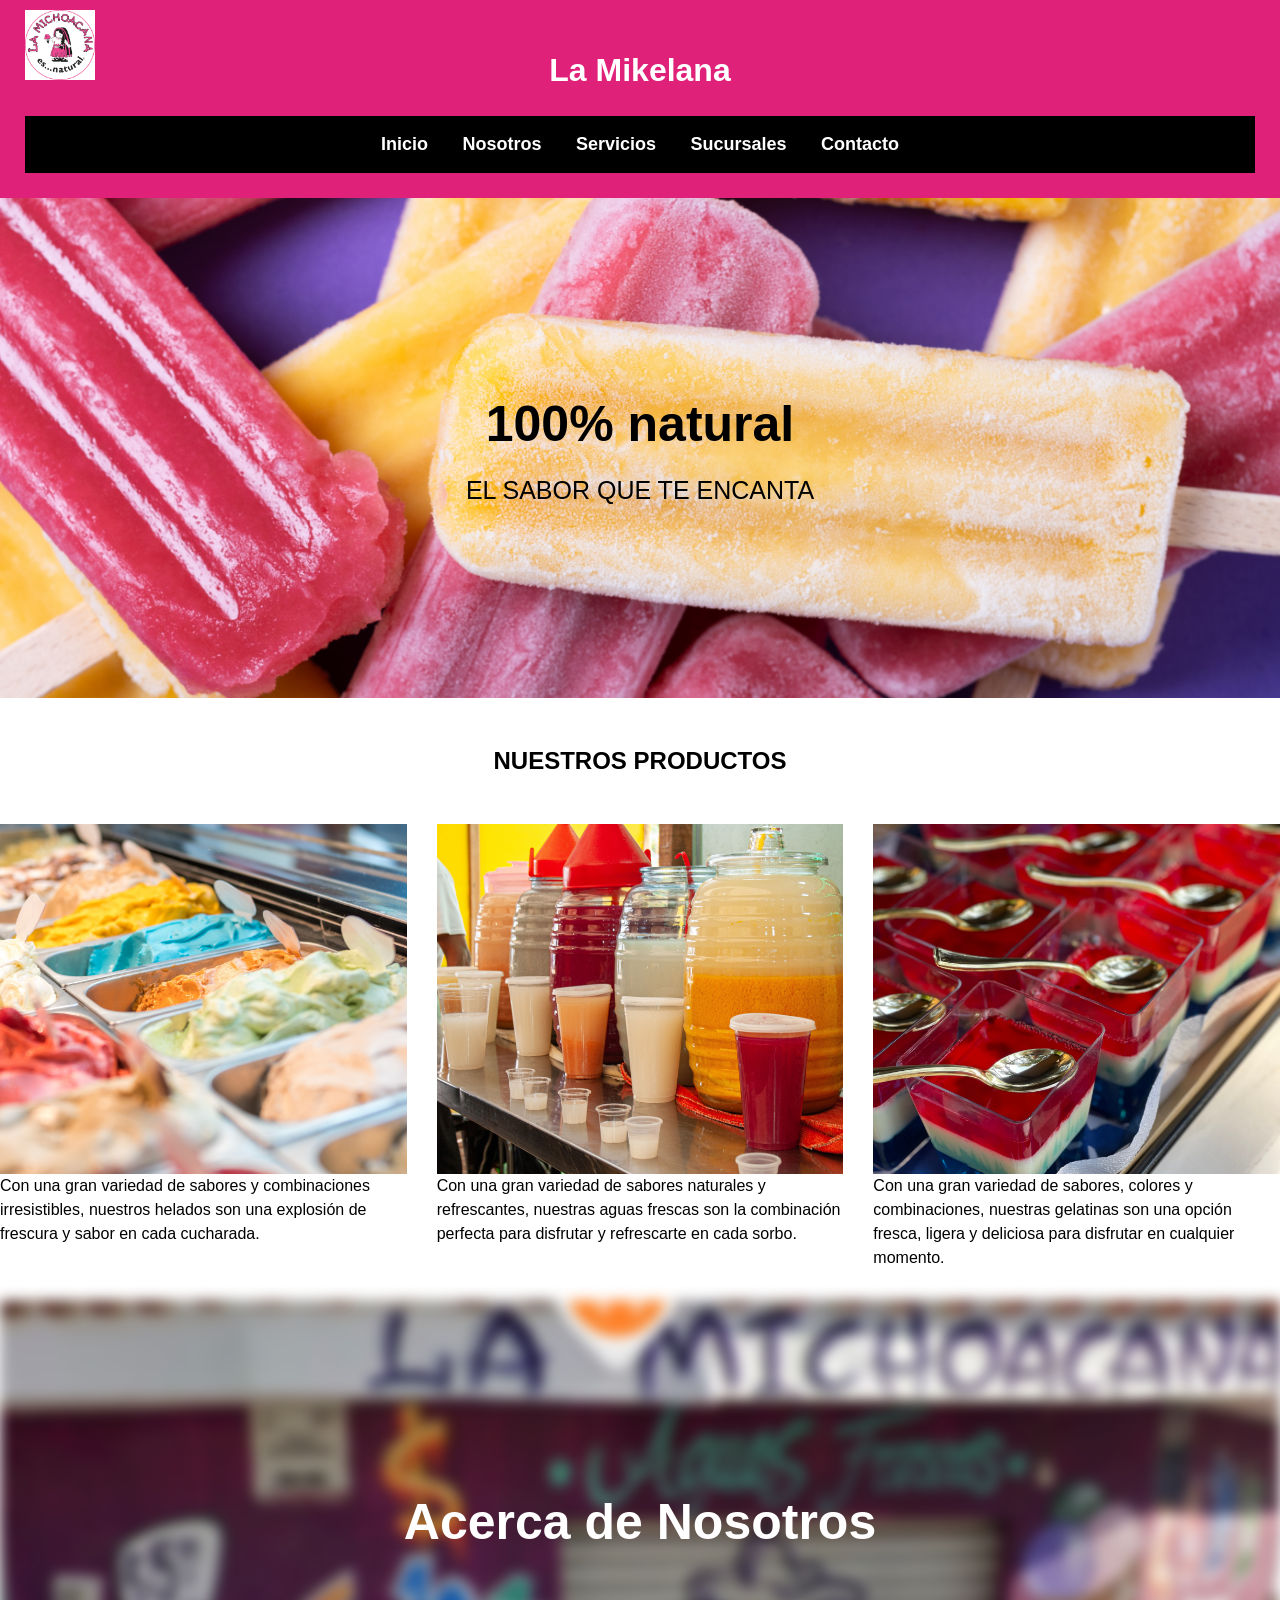
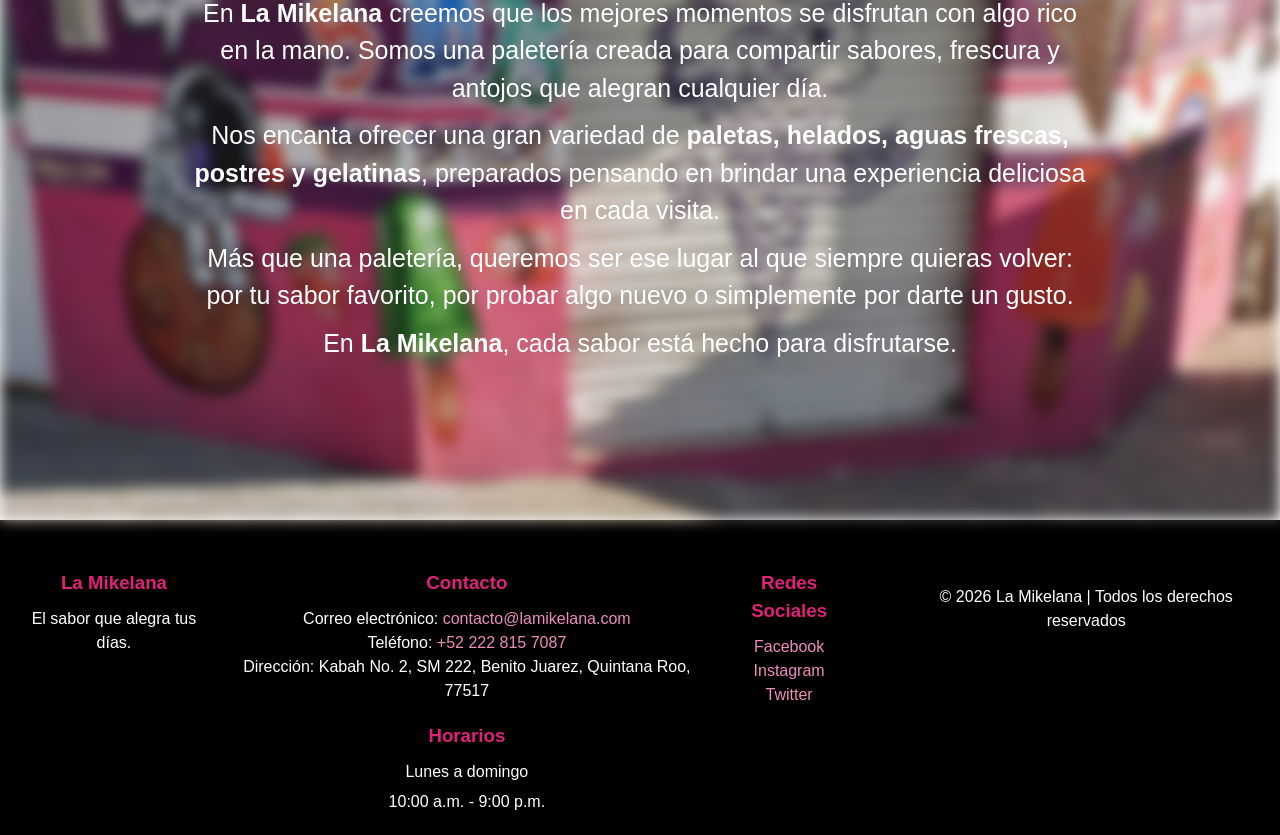
<file: index.html>
<!DOCTYPE html>
<html lang="en">
<head>
    <meta charset="UTF-8">
    <meta name="viewport" content="width=device-width, initial-scale=1.0">
    <link rel="stylesheet" href="Styles/normalize.css">
    <link rel="stylesheet" href="Styles/headerfooter.css">
    <link rel="stylesheet" href="Styles/style.css">

    <title>Inicio | La Mikelana</title>
</head>
<body>

    <header class="site-header">
        <h1 class="site-header__title">La Mikelana</h1>
        <a href="./index.html">
            <img src="images/logo.png"
                alt="Logo" class="site-header__logo">
        </a>

        <nav class="site-header__nav">
            <a class="site-header__link" href="./index.html">Inicio</a>
            <a class="site-header__link" href="pages/nosotros.html">Nosotros</a>
            <a class="site-header__link" href="pages/servicios.html">Servicios</a>
            <a class="site-header__link" href="pages/sucursales.html">Sucursales</a>
            <a class="site-header__link" href="pages/contacto.html">Contacto</a>
        </nav>

    </header>

    <main>

                <section class="home-hero">

            <img class="home-hero__image" src="images/hero-banner.jpg" alt="Paletas">

            <div class="home-hero__content">

                <h2 class="home-hero__title">100% natural</h2>
                <p class="home-hero__subtitle">El sabor que te encanta</p>

            </div>

        </section>

        <section class="products" id="productos">

            <h2 class="products__title">Nuestros productos</h2>

            <div class="products__grid">

                <article class="product-card">
                    <img class="product-card__image" src="images/helados.jpg" alt="Helados">

                    <p class="product-card__text">Con una gran variedad de sabores y combinaciones irresistibles, nuestros helados son una explosión de frescura y sabor en cada cucharada.</p>
                </article>

                <article class="product-card">
                    <img class="product-card__image" src="images/aguas_frescas.jpg" alt="Aguas frescas">

                    <p class="product-card__text">Con una gran variedad de sabores naturales y refrescantes, nuestras aguas frescas son la combinación perfecta para disfrutar y refrescarte en cada sorbo.</p>
                </article>

                <article class="product-card">
                    <img class="product-card__image" src="images/gelatinas.jpg" alt="Gelatinas">

                    <p class="product-card__text">Con una gran variedad de sabores, colores y combinaciones, nuestras gelatinas son una opción fresca, ligera y deliciosa para disfrutar en cualquier momento.</p>

                </article>

            </div>

        </section>

        <section class="home-about">

            <img class="home-about__image" src="images/banner.jpeg" alt="La Mikelana">

            <div class="home-about__content">

                <h3 class="home-about__title">Acerca de Nosotros</h3>
                
                    <p class="home-about__text">En <strong>La Mikelana</strong> creemos que los mejores momentos se disfrutan con algo rico en la mano. Somos una paletería creada para compartir sabores, frescura y antojos que alegran cualquier día.</p>

                    <p class="home-about__text">Nos encanta ofrecer una gran variedad de <strong>paletas, helados, aguas frescas, postres y gelatinas</strong>, preparados pensando en brindar una experiencia deliciosa en cada visita.</p>

                    <p class="home-about__text">Más que una paletería, queremos ser ese lugar al que siempre quieras volver: por tu sabor favorito, por probar algo nuevo o simplemente por darte un gusto.</p>
                    
                    <p class="home-about__text">En <strong>La Mikelana</strong>, cada sabor está hecho para disfrutarse.</p>
                
            </div>

        </section>

    </main>

<footer class="site-footer">
        <section class="site-footer__content">
            <div>
                <h3 class="site-footer__title">La Mikelana</h3>
                <p class="site-footer__text">El sabor que alegra tus días.</p>
            </div>

            <div>
                <h3 class="site-footer__title">Contacto</h3>
                <p class="site-footer__text">
                    Correo electrónico:
                    <a class="site-footer__link" href="mailto:contacto@lamikelana.com">contacto@lamikelana.com</a>
                    <br>
                    Teléfono: <a class="site-footer__link" href="tel:+52 222 815 7087">+52 222 815 7087</a>
                    <br>
                    Dirección: Kabah No. 2, SM 222, Benito Juarez, Quintana Roo, 77517

                </p>

                <div>
                    <h3 class="site-footer__title">Horarios</h3>
                    <p class="site-footer__text">Lunes a domingo</p>
                    <p class="site-footer__text">10:00 a.m. - 9:00 p.m.</p>
                </div>
            </div>


            <div>
                <h3 class="site-footer__title">Redes Sociales</h3>
                <p class="site-footer__text">
                    <a class="site-footer__link" href="https://www.facebook.com/lamikelana" target="_blank">Facebook</a>
                    <br>
                    <a class="site-footer__link" href="https://www.instagram.com/lamikelana" target="_blank">Instagram</a>
                    <br>
                    <a class="site-footer__link" href="https://twitter.com/lamikelana" target="_blank">Twitter</a>
                </p>
            </div>
            <hr>
            <p class="site-footer__copyright">
                © 2026 La Mikelana | Todos los derechos reservados
            </p>

        </section>
    </footer>

</body>
</html>
</file>
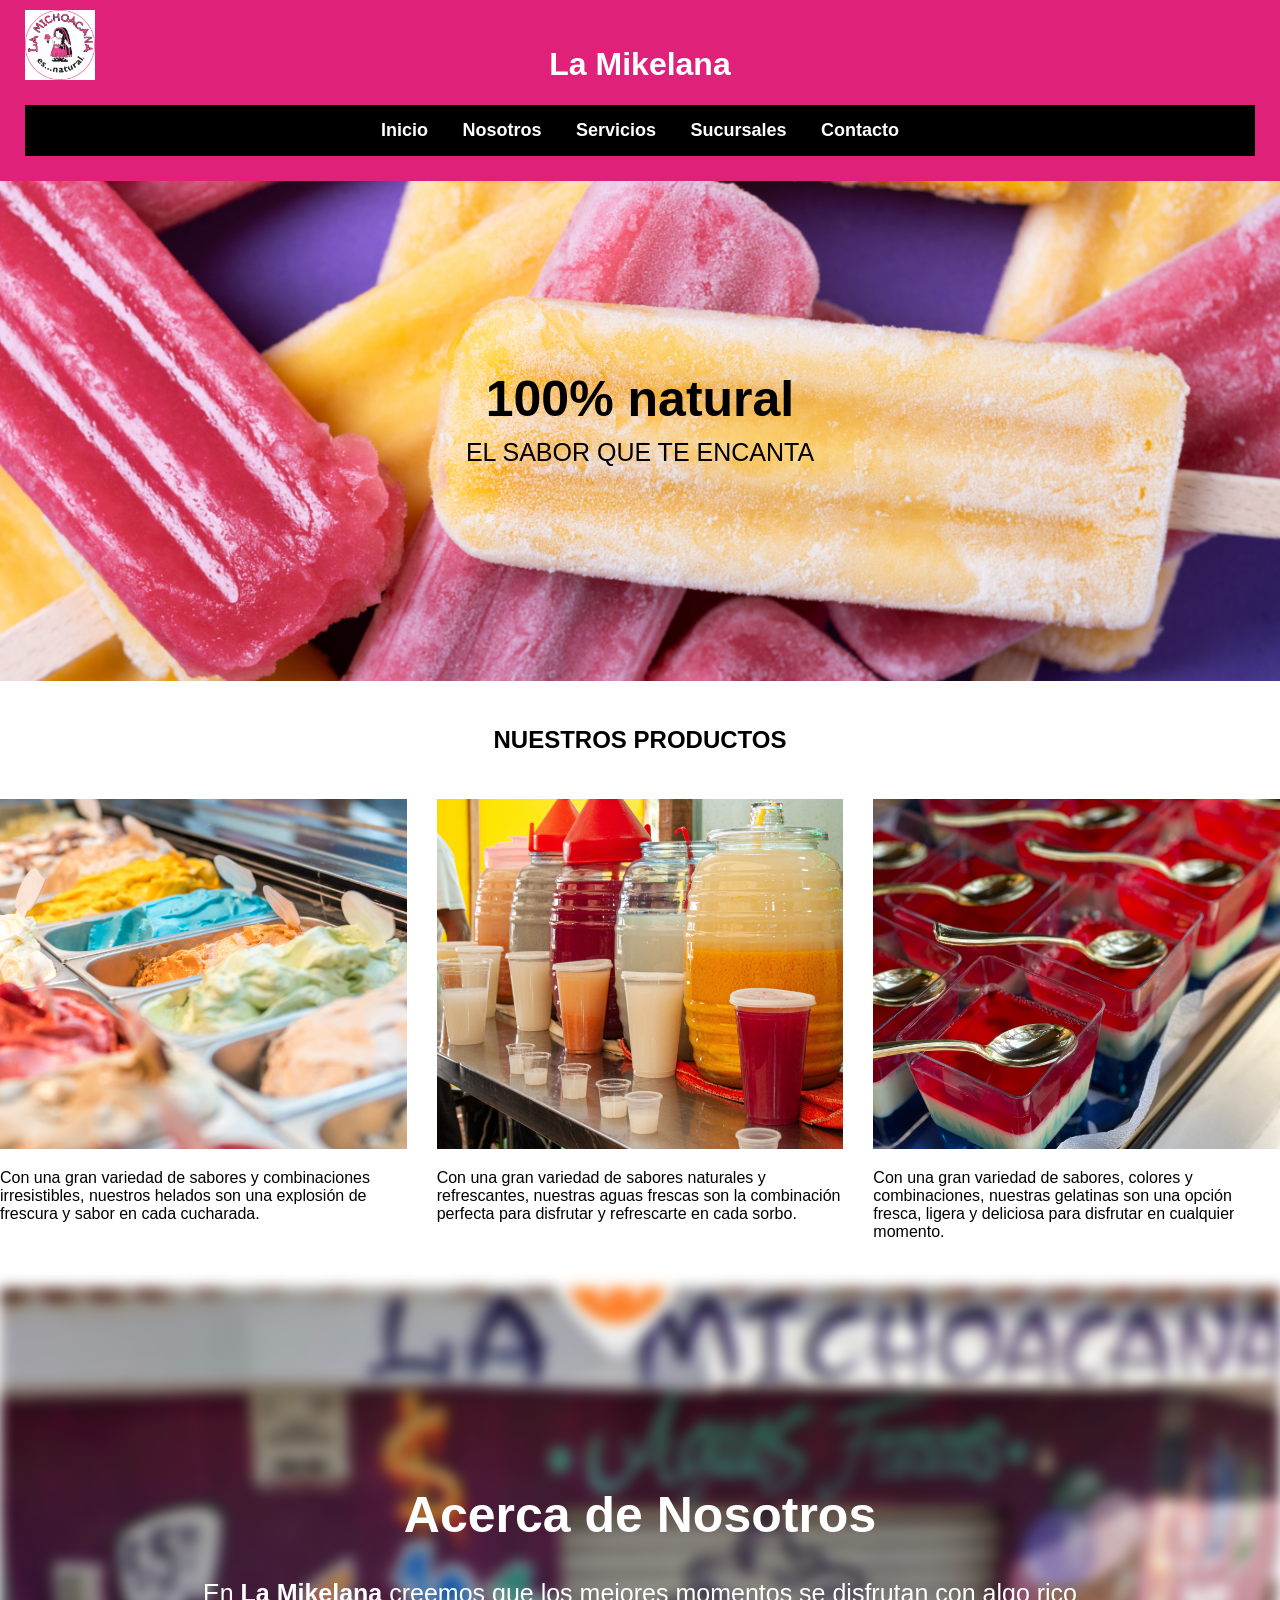
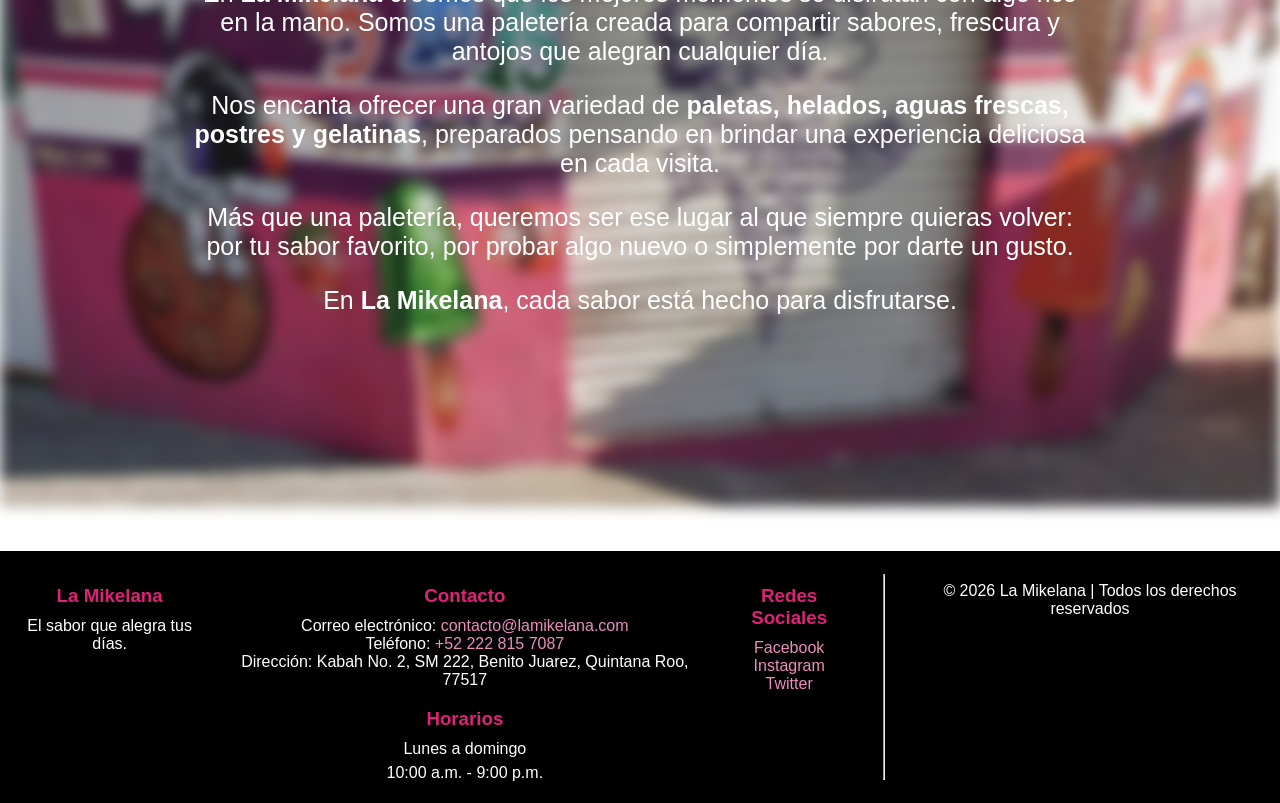
<file: lamikelada (2)/lamikelada/index.html>
<!DOCTYPE html>
<html lang="en">
<head>
    <meta charset="UTF-8">
    <meta name="viewport" content="width=device-width, initial-scale=1.0">
    <link rel="stylesheet" href="style.css">
    <title>Inicio | La Mikelana</title>
</head>
<body>
    
    <header class="nav-header">
        <h1>La Mikelana</h1>
        <a href="./index.html">
            <img src="images/logo.png"
                alt="Logo" class="logo">
        </a>

        <nav>
            <a href="./index.html">Inicio</a>
            <a href="pages/nosotros.html">Nosotros</a>
            <a href="pages/servicios.html">Servicios</a>
            <a href="pages/sucursales.html">Sucursales</a>
            <a href="pages/contacto.html">Contacto</a>
        </nav>

    </header>

    <main>

                <section class="hero-banner">

            <img src="images/hero-banner.jpg" alt="Paletas">

            <div class="hero-content">

                <h2>100% natural</h2>
                <p>El sabor que te encanta</p>

            </div>

        </section>

        <section id="productos">

            <h2>Nuestros productos</h2>

            <div class="cards-container">

                <article class="card">
                    <img src="images/helados.jpg" alt="Helados">

                    <p>Con una gran variedad de sabores y combinaciones irresistibles, nuestros helados son una explosión de frescura y sabor en cada cucharada.</p>
                </article>

                <article class="card">
                    <img src="images/aguas_frescas.jpg" alt="Aguas frescas">

                    <p>Con una gran variedad de sabores naturales y refrescantes, nuestras aguas frescas son la combinación perfecta para disfrutar y refrescarte en cada sorbo.</p>
                </article>

                <article class="card">
                    <img src="images/gelatinas.jpg" alt="Gelatinas">

                    <p>Con una gran variedad de sabores, colores y combinaciones, nuestras gelatinas son una opción fresca, ligera y deliciosa para disfrutar en cualquier momento.</p>

                </article>

            </div>

        </section>

        <section class="banner">

            <img src="images/banner.jpeg" alt="La Mikelana">

            <div class="banner-text">

                <h3>Acerca de Nosotros</h3>
                    <p>En <strong>La Mikelana</strong> creemos que los mejores momentos se disfrutan con algo rico en la mano. Somos una paletería creada para compartir sabores, frescura y antojos que alegran cualquier día.</p>

                    <p>Nos encanta ofrecer una gran variedad de <strong>paletas, helados, aguas frescas, postres y gelatinas</strong>, preparados pensando en brindar una experiencia deliciosa en cada visita.</p>

                    <p>Más que una paletería, queremos ser ese lugar al que siempre quieras volver: por tu sabor favorito, por probar algo nuevo o simplemente por darte un gusto.</p>
                    
                    <p>En <strong>La Mikelana</strong>, cada sabor está hecho para disfrutarse.</p>
                
            </div>

        </section>

    </main>

 <footer>
        <section class="footer-contenido">
            <div>
                <h3>La Mikelana</h3>
                <p>El sabor que alegra tus días.</p>
            </div>

            <div>
                <h3>Contacto</h3>
                <p>
                    Correo electrónico:
                    <a href="mailto:contacto@lamikelana.com">contacto@lamikelana.com</a>
                    <br>
                    Teléfono: <a href="tel:+52 222 815 7087">+52 222 815 7087</a>
                    <br>
                    Dirección: Kabah No. 2, SM 222, Benito Juarez, Quintana Roo, 77517

                </p>

                <div>
                    <h3>Horarios</h3>
                    <p>Lunes a domingo</p>
                    <p>10:00 a.m. - 9:00 p.m.</p>
                </div>
            </div>


            <div>
                <h3>Redes Sociales</h3>
                <p>
                    <a href="https://www.facebook.com/lamikelana" target="_blank">Facebook</a>
                    <br>
                    <a href="https://www.instagram.com/lamikelana" target="_blank">Instagram</a>
                    <br>
                    <a href="https://twitter.com/lamikelana" target="_blank">Twitter</a>
                </p>
            </div>
            <hr>
            <p class="copyright">
                © 2026 La Mikelana | Todos los derechos reservados
            </p>

        </section>
    </footer>

</body>
</html>
</file>
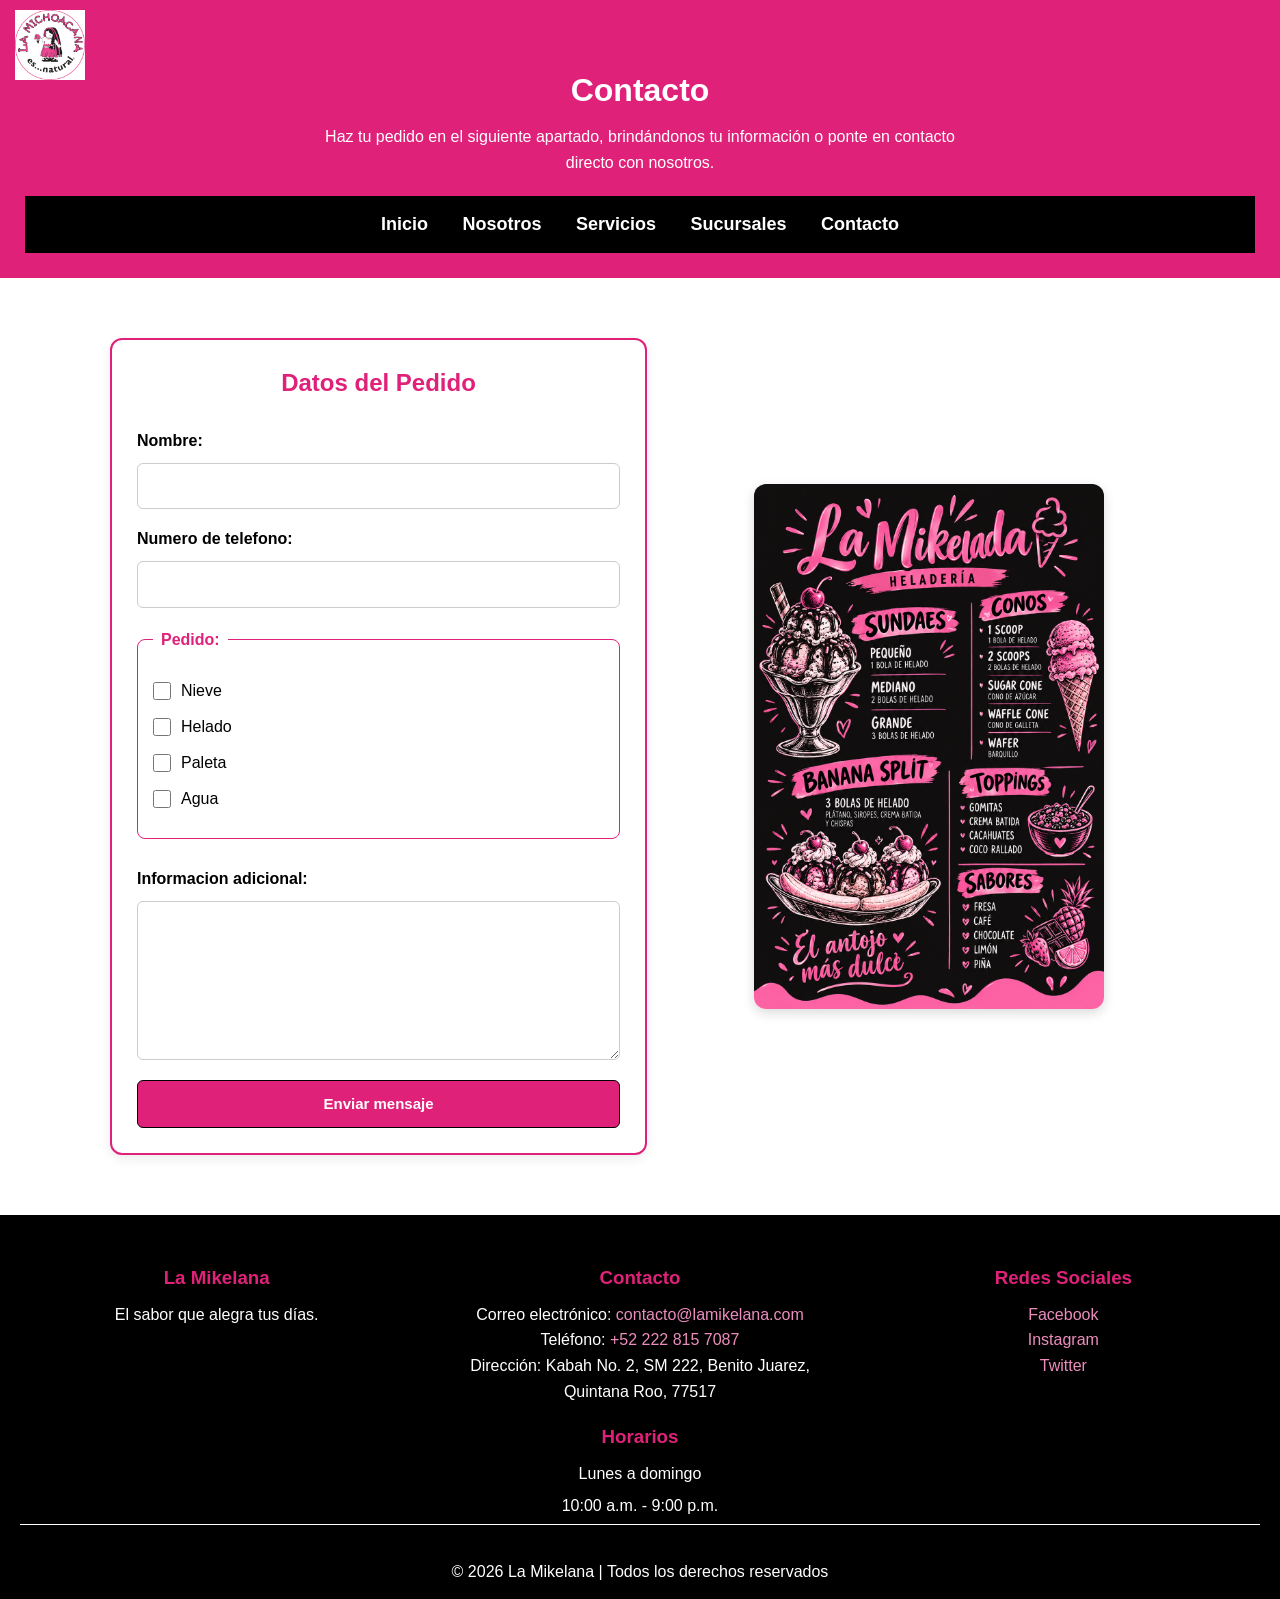
<file: pages/contacto.html>
<!DOCTYPE html>
<html lang="es">

<head>
    <meta charset="UTF-8">
    <meta name="viewport" content="width=device-width, initial-scale=1.0">
    <title>Contacto | La Mikelana</title>

    <!-- CSS externo -->
    <link rel="stylesheet" href="/Styles/normalize.css">
    <link rel="stylesheet" href="/Styles/headerfooter.css">
    <link rel="stylesheet" href="/Styles/contacto.css">
    
</head>

<body>

    <header class="encabezado">

        <a href="../index.html">
            <img src="../images/logo.png" alt="Logo de La Mikelana" class="logo">
        </a>

        <section class="encabezado__presentacion">
            <h1>Contacto</h1>
            <p>
                Haz tu pedido en el siguiente apartado, brindándonos tu información
                o ponte en contacto directo con nosotros.
            </p>
        </section>

        <nav class="navegacion">
            <a href="../index.html">Inicio</a>
            <a href="./nosotros.html">Nosotros</a>
            <a href="./servicios.html">Servicios</a>
            <a href="./sucursales.html">Sucursales</a>
            <a href="./contacto.html">Contacto</a>
        </nav>

    </header>

    <main class="contenido">

        <section class="pedido">
            <h2 class="pedido__titulo">Datos del Pedido</h2>

            <form class="pedido__formulario">

                <label for="nombre">Nombre:</label>
                <input type="text" id="nombre" name="nombre" required>

                <label for="numero">Numero de telefono:</label>
                <input type="tel" id="numero" name="numero" required>

                <fieldset class="pedido__opciones">
                    <legend class="pedido__subtitulo">Pedido:</legend>

                    <div class="pedido__opcion">
                        <input type="checkbox" name="pedido[]" value="nieve" id="nieve">
                        <label for="nieve">Nieve</label>
                    </div>

                    <div class="pedido__opcion">
                        <input type="checkbox" name="pedido[]" value="helado" id="helado">
                        <label for="helado">Helado</label>
                    </div>

                    <div class="pedido__opcion">
                        <input type="checkbox" name="pedido[]" value="paleta" id="paleta">
                        <label for="paleta">Paleta</label>
                    </div>

                    <div class="pedido__opcion">
                        <input type="checkbox" name="pedido[]" value="agua" id="agua">
                        <label for="agua">Agua</label>
                    </div>
                </fieldset>

                <label for="mensaje">Informacion adicional:</label>
                <textarea id="mensaje" name="mensaje" rows="6" cols="40" required></textarea>

                <button class="boton" type="submit">Enviar mensaje</button>

            </form>
        </section>

        <aside class="informacion">
            <img
                src="/images/Menu.png"
                alt="Imagen del Menu de La Mikelana"
                class="informacion__imagen"
                id="img-ass">
        </aside>

    </main>

    <footer class="pie-pagina">

        <section class="footer-contenido">

            <div class="footer-contenido__columna">
                <h3>La Mikelana</h3>
                <p>El sabor que alegra tus días.</p>
            </div>

            <div class="footer-contenido__columna">
                <h3>Contacto</h3>
                <p>
                    Correo electrónico:
                    <a href="mailto:contacto@lamikelana.com">contacto@lamikelana.com</a>
                    <br>
                    Teléfono:
                    <a href="tel:+522228157087">+52 222 815 7087</a>
                    <br>
                    Dirección: Kabah No. 2, SM 222, Benito Juarez, Quintana Roo, 77517
                </p>

                <div class="footer-contenido__horarios">
                    <h3>Horarios</h3>
                    <p>Lunes a domingo</p>
                    <p>10:00 a.m. - 9:00 p.m.</p>
                </div>
            </div>

            <div class="footer-contenido__columna">
                <h3>Redes Sociales</h3>
                <p>
                    <a href="https://www.facebook.com/lamikelana" target="_blank" rel="noopener noreferrer">Facebook</a>
                    <br>
                    <a href="https://www.instagram.com/lamikelana" target="_blank" rel="noopener noreferrer">Instagram</a>
                    <br>
                    <a href="https://twitter.com/lamikelana" target="_blank" rel="noopener noreferrer">Twitter</a>
                </p>
            </div>

        </section>

        <hr>

        <p class="copyright">
            © 2026 La Mikelana | Todos los derechos reservados
        </p>

    </footer>

</body>
</html>
</file>
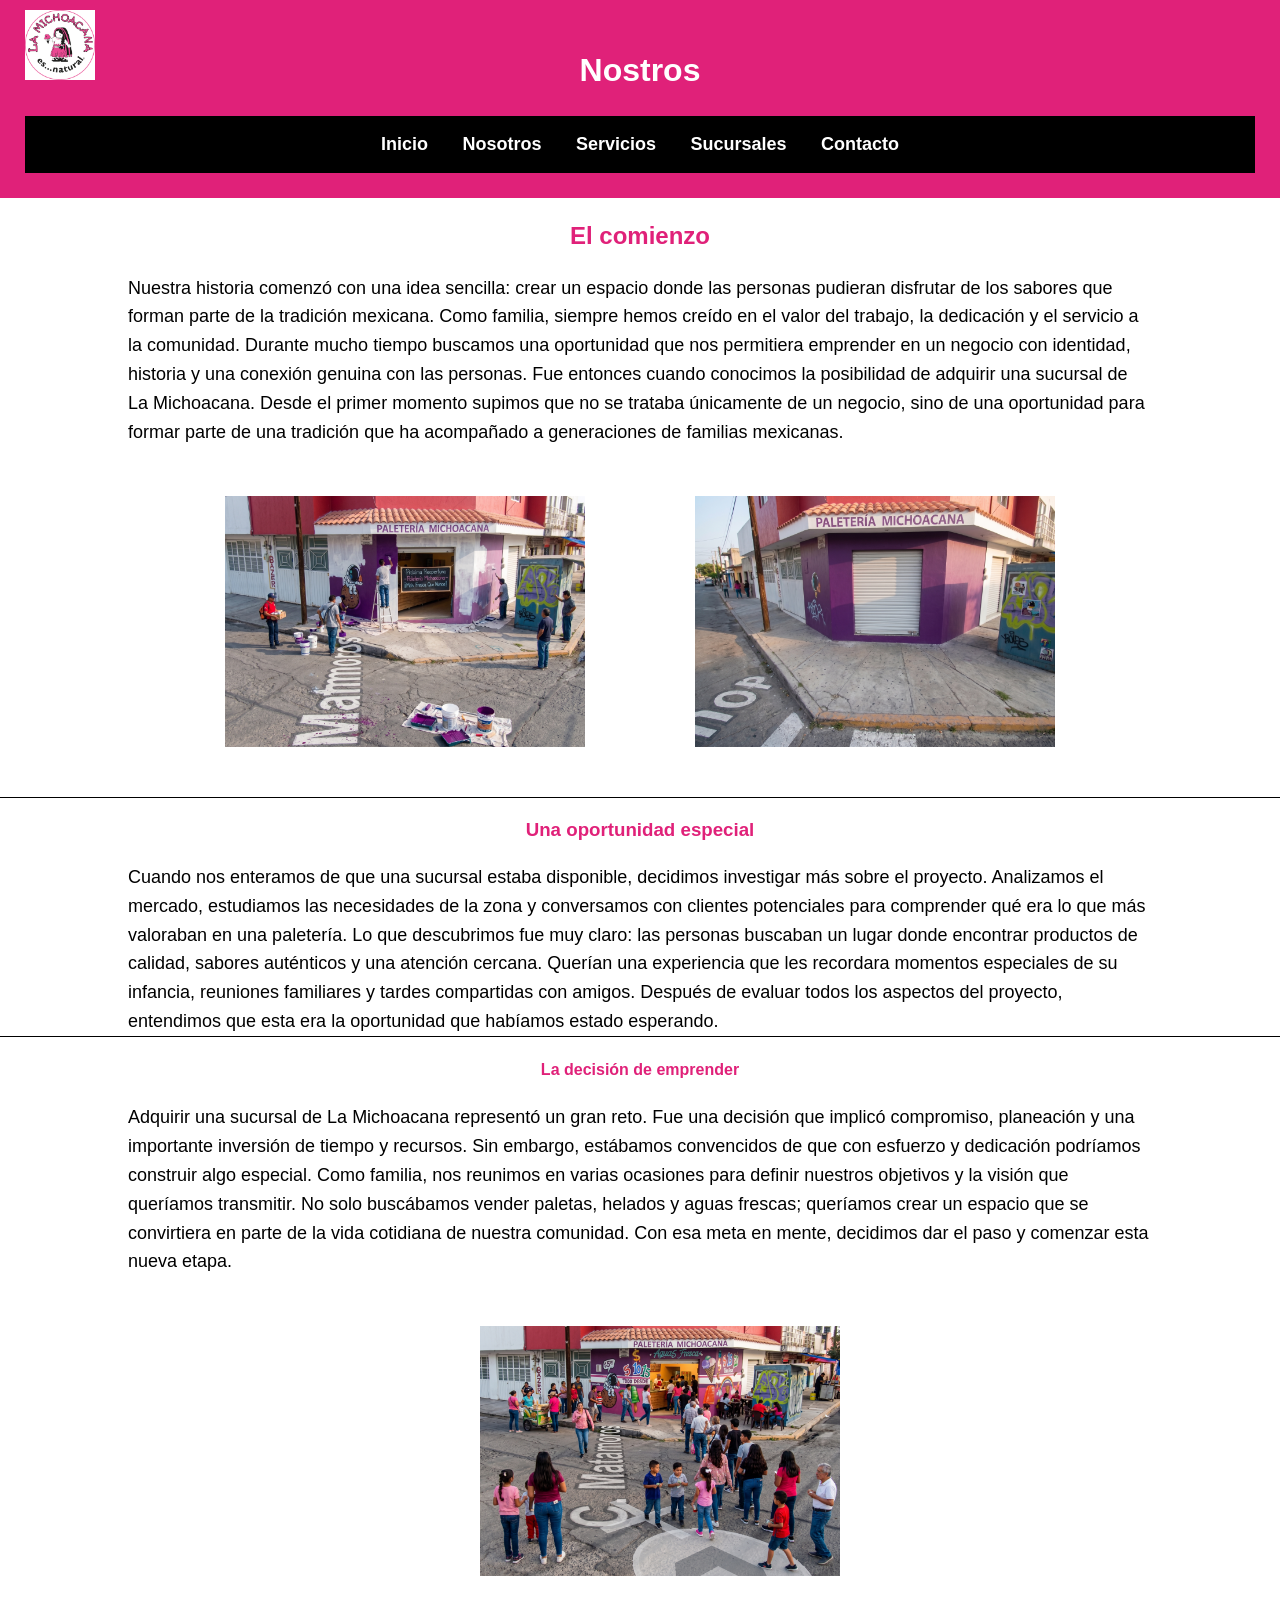
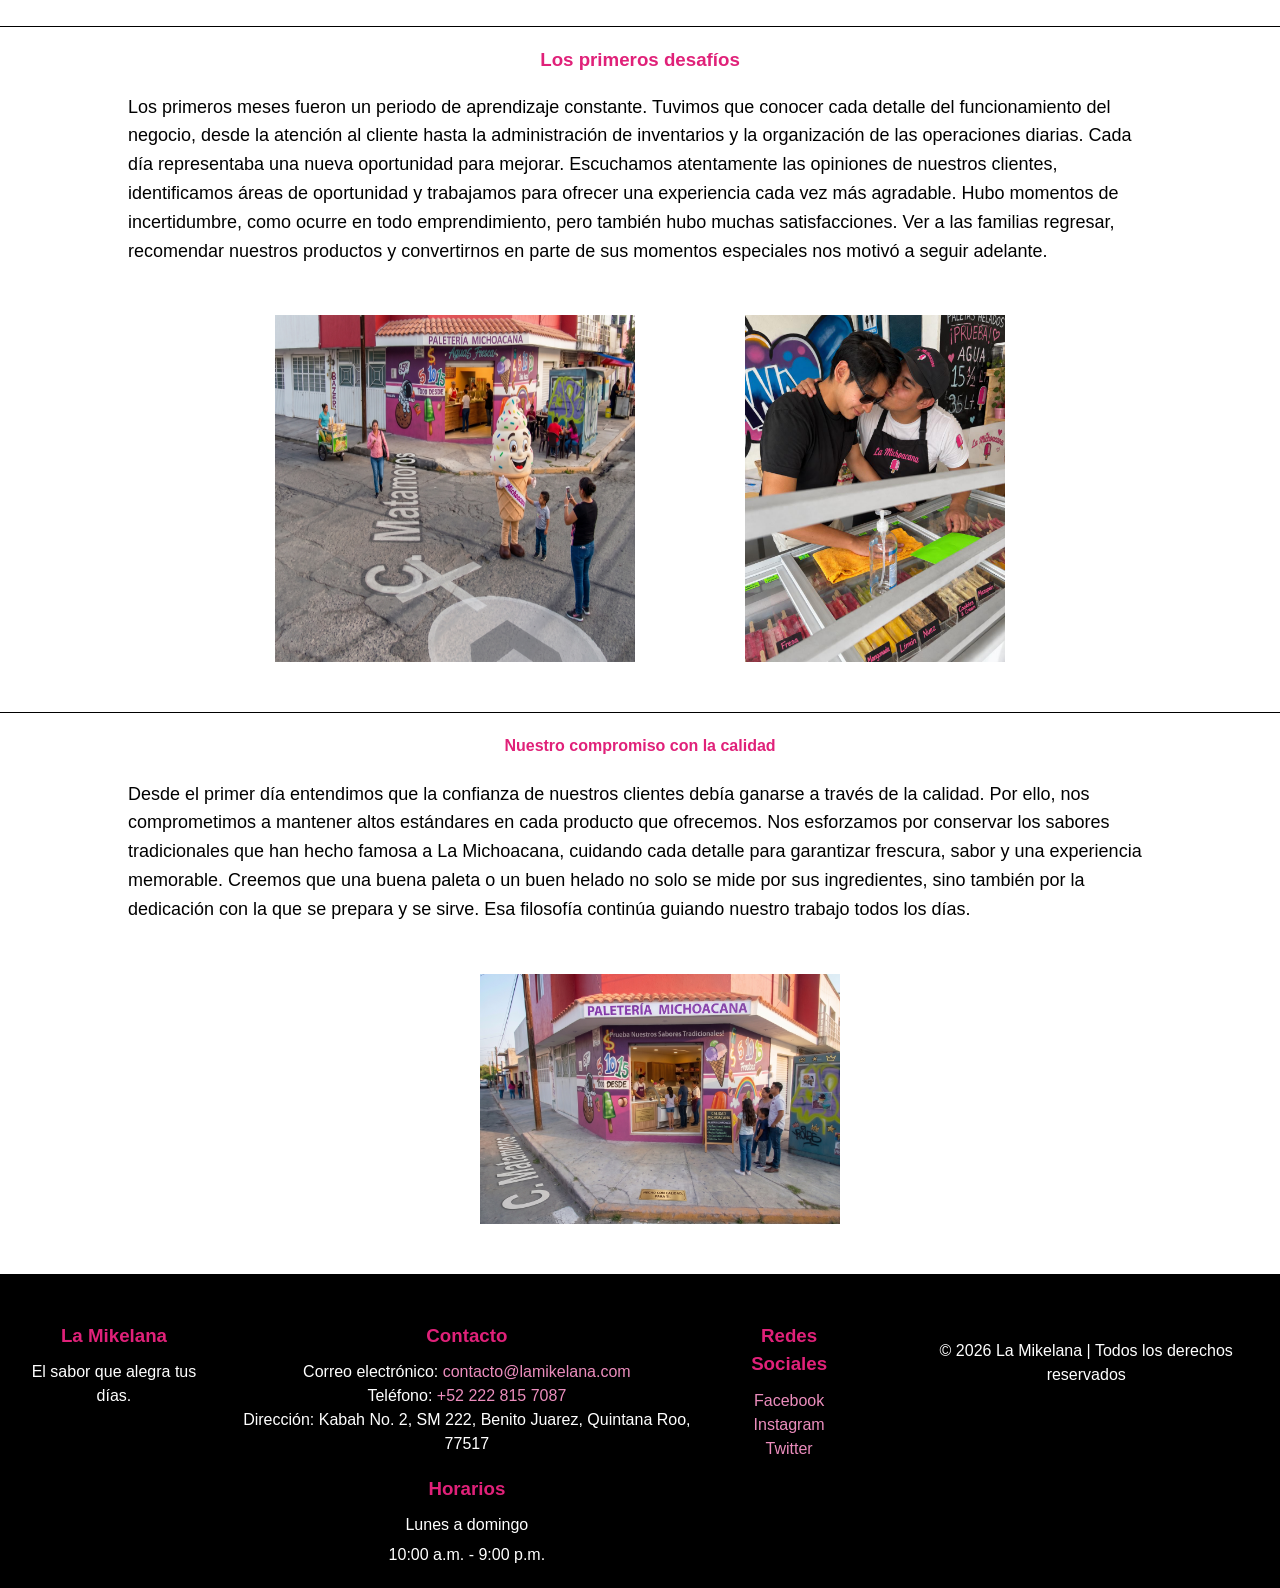
<file: pages/nosotros.html>
<!DOCTYPE html>
<html lang="es">
<head>
    <meta charset="UTF-8">
    <meta name="viewport" content="width=device-width, initial-scale=1.0">
    <title>Nosotros / La Michoacana</title>
    <link rel="stylesheet" href="../Styles/normalize.css">
    <link rel="stylesheet" href="../Styles/headerfooter.css">
    <link rel="stylesheet" href="../Styles/nosotros.css">
</head>

<body>

    <header class="site-header">
        <h1 class="site-header__title">Nostros</h1>

        <a href="../index.html">
            <img src="../images/logo.png"
            alt="Logo" class="site-header__logo">
        </a>

        <nav class="site-header__nav">
            <a class="site-header__link" href="../index.html">Inicio</a>
            <a class="site-header__link" href="./nosotros.html">Nosotros</a>
            <a class="site-header__link" href="./servicios.html">Servicios</a>
            <a class="site-header__link" href="./sucursales.html">Sucursales</a>
            <a class="site-header__link" href="./contacto.html">Contacto</a>
        </nav>
    </header>

    <main class="about-page">

        <!-- PRIMER TEMA -->
        <h2>El comienzo</h2>

        <div class="about-page__text">
            <p>Nuestra historia comenzó con una idea sencilla: crear un espacio donde las personas pudieran disfrutar de los sabores que forman parte de la tradición mexicana. Como familia, siempre hemos creído en el valor del trabajo, la dedicación y el servicio a la comunidad. Durante mucho tiempo buscamos una oportunidad que nos permitiera emprender en un negocio con identidad, historia y una conexión genuina con las personas. Fue entonces cuando conocimos la posibilidad de adquirir una sucursal de La Michoacana. Desde el primer momento supimos que no se trataba únicamente de un negocio, sino de una oportunidad para formar parte de una tradición que ha acompañado a generaciones de familias mexicanas.</p>
        </div>

        <div class="about-page__gallery">
            <img class="about-page__image" src="../images/Creacion de la paleteria.jpg" width="400" height="400">
            <img class="about-page__image" src="../images/fotonada.jpg" width="400" height="400">
        </div>
        <hr>
        
        <!-- SEGUNDO TEMA -->
        <h3>Una oportunidad especial</h3>
        <div class="about-page__text">
            <p>Cuando nos enteramos de que una sucursal estaba disponible, decidimos investigar más sobre el proyecto. Analizamos el mercado, estudiamos las necesidades de la zona y conversamos con clientes potenciales para comprender qué era lo que más valoraban en una paletería. Lo que descubrimos fue muy claro: las personas buscaban un lugar donde encontrar productos de calidad, sabores auténticos y una atención cercana. Querían una experiencia que les recordara momentos especiales de su infancia, reuniones familiares y tardes compartidas con amigos. Después de evaluar todos los aspectos del proyecto, entendimos que esta era la oportunidad que habíamos estado esperando.</p>
        </div>
        <hr>
        <!-- TERCER TEMA -->
        <h4>La decisión de emprender</h4>

        <div class="about-page__text">
            <p>Adquirir una sucursal de La Michoacana representó un gran reto. Fue una decisión que implicó compromiso, planeación y una importante inversión de tiempo y recursos. Sin embargo, estábamos convencidos de que con esfuerzo y dedicación podríamos construir algo especial. Como familia, nos reunimos en varias ocasiones para definir nuestros objetivos y la visión que queríamos transmitir. No solo buscábamos vender paletas, helados y aguas frescas; queríamos crear un espacio que se convirtiera en parte de la vida cotidiana de nuestra comunidad. Con esa meta en mente, decidimos dar el paso y comenzar esta nueva etapa.</p>
        </div>

        <div class="about-page__gallery">
            <img class="about-page__image" src="../images/Paleteria llena.jpg" width="400" height="300">
        </div>
        
        <hr>    
        <!-- CUARTO TEMA -->
        <h3>Los primeros desafíos</h3>

        <div class="about-page__text">
            <p>Los primeros meses fueron un periodo de aprendizaje constante. Tuvimos que conocer cada detalle del funcionamiento del negocio, desde la atención al cliente hasta la administración de inventarios y la organización de las operaciones diarias. Cada día representaba una nueva oportunidad para mejorar. Escuchamos atentamente las opiniones de nuestros clientes, identificamos áreas de oportunidad y trabajamos para ofrecer una experiencia cada vez más agradable. Hubo momentos de incertidumbre, como ocurre en todo emprendimiento, pero también hubo muchas satisfacciones. Ver a las familias regresar, recomendar nuestros productos y convertirnos en parte de sus momentos especiales nos motivó a seguir adelante.</p>
        </div>

        <div class="about-page__gallery">
            <img class="about-page__image" src="../images/Fotobotarga.jpg" width="400" height="400">
            <img class="about-page__image" src="../images/ultima.jpeg" width="300" height="400">
        </div>
        <hr>    

        <!-- QUINTO TEMA -->
        <h4>Nuestro compromiso con la calidad</h4>

        <div class="about-page__text">
            <p>Desde el primer día entendimos que la confianza de nuestros clientes debía ganarse a través de la calidad. Por ello, nos comprometimos a mantener altos estándares en cada producto que ofrecemos. Nos esforzamos por conservar los sabores tradicionales que han hecho famosa a La Michoacana, cuidando cada detalle para garantizar frescura, sabor y una experiencia memorable. Creemos que una buena paleta o un buen helado no solo se mide por sus ingredientes, sino también por la dedicación con la que se prepara y se sirve. Esa filosofía continúa guiando nuestro trabajo todos los días.</p>
        </div>

        <div class="about-page__gallery">
            <img class="about-page__image" src="../images/Calidad.jpg" width="400" height="400">
        </div>

    </main>
    <!-- footer (falta agregar cosas) -->
    <footer class="site-footer">
        <section class="site-footer__content">
            <div>
                <h3 class="site-footer__title">La Mikelana</h3>
                <p class="site-footer__text">El sabor que alegra tus días.</p>
            </div>

            <div>
                <h3 class="site-footer__title">Contacto</h3>
                <p class="site-footer__text">
                    Correo electrónico:
                    <a class="site-footer__link" href="mailto:contacto@lamikelana.com">contacto@lamikelana.com</a>
                    <br>
                    Teléfono: <a class="site-footer__link" href="tel:+52 222 815 7087">+52 222 815 7087</a>
                    <br>
                    Dirección: Kabah No. 2, SM 222, Benito Juarez, Quintana Roo, 77517

                </p>

                <div>
                    <h3 class="site-footer__title">Horarios</h3>
                    <p class="site-footer__text">Lunes a domingo</p>
                    <p class="site-footer__text">10:00 a.m. - 9:00 p.m.</p>
                </div>
            </div>


            <div>
                <h3 class="site-footer__title">Redes Sociales</h3>
                <p class="site-footer__text">
                    <a class="site-footer__link" href="https://www.facebook.com/lamikelana" target="_blank">Facebook</a>
                    <br>
                    <a class="site-footer__link" href="https://www.instagram.com/lamikelana" target="_blank">Instagram</a>
                    <br>
                    <a class="site-footer__link" href="https://twitter.com/lamikelana" target="_blank">Twitter</a>
                </p>
            </div>
            <hr>
            <p class="site-footer__copyright">
                © 2026 La Mikelana | Todos los derechos reservados
            </p>

        </section>
    </footer>

</body>
</html>
</file>
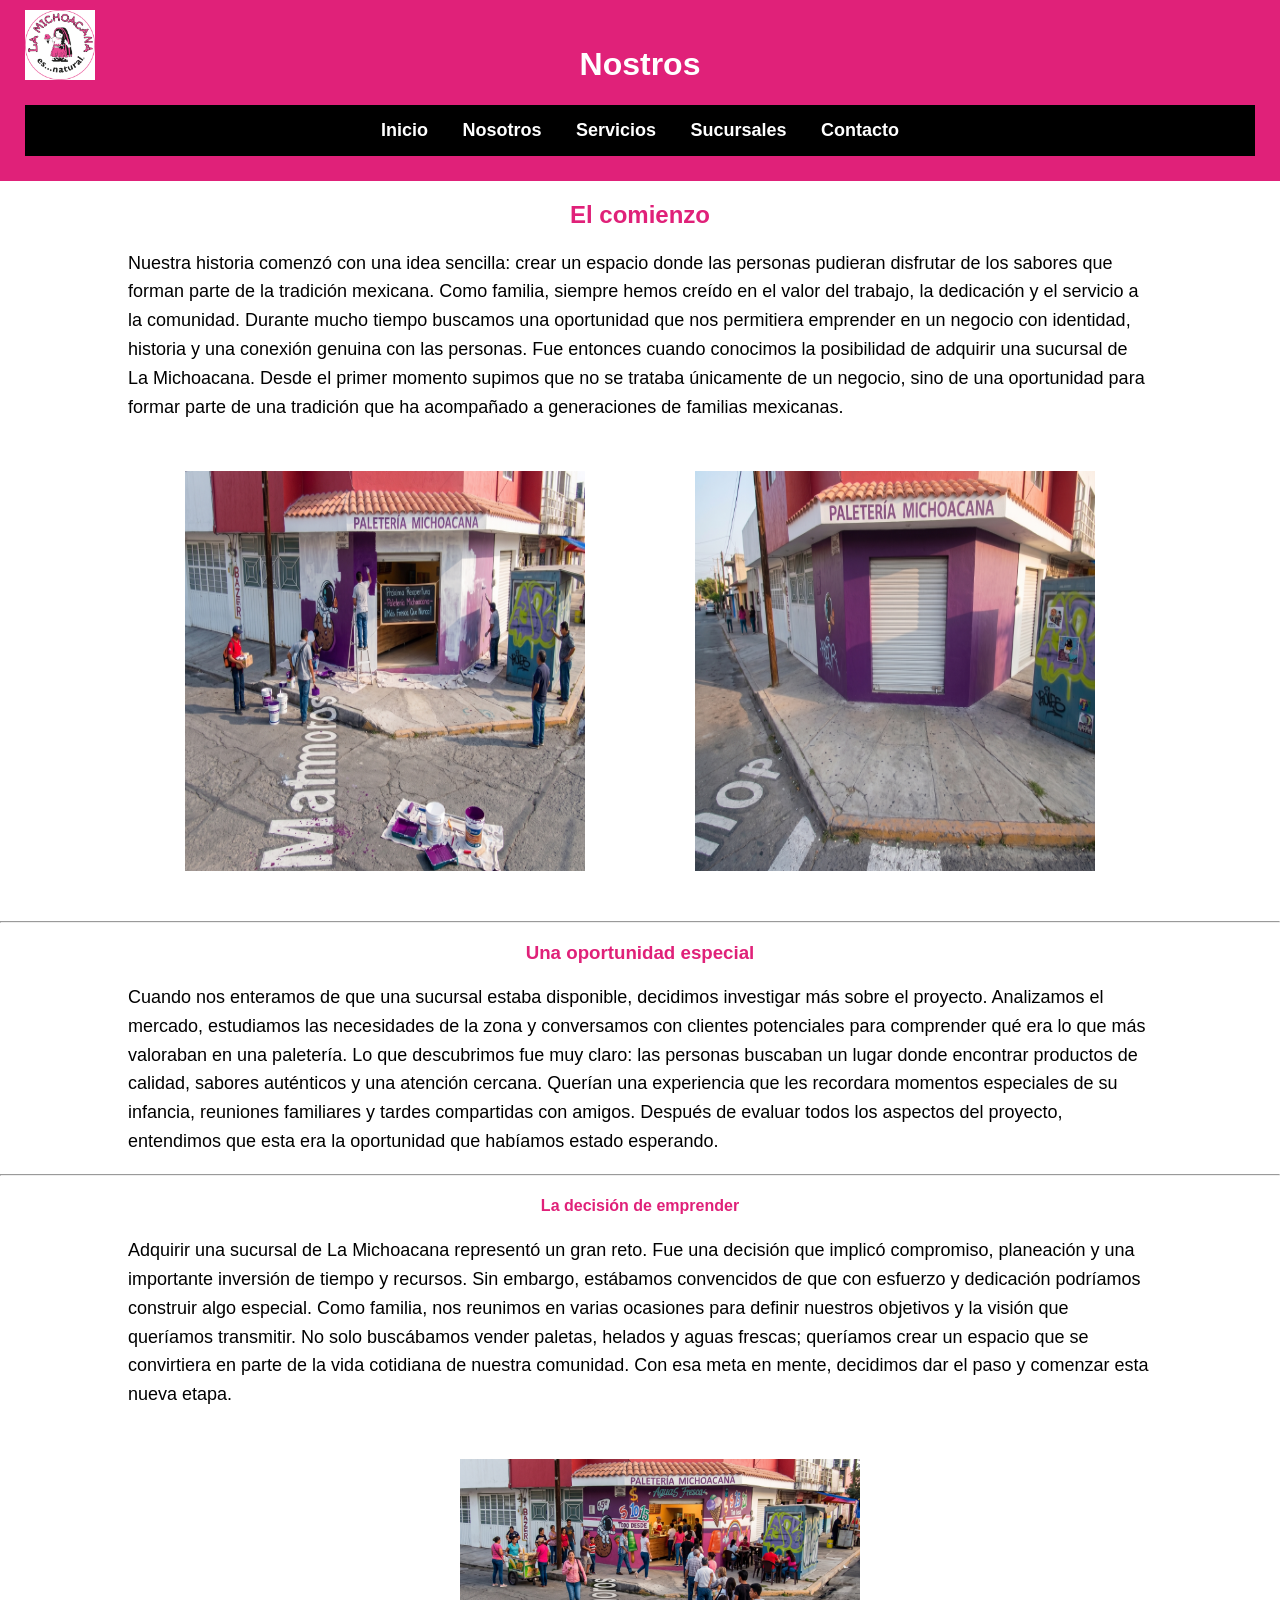
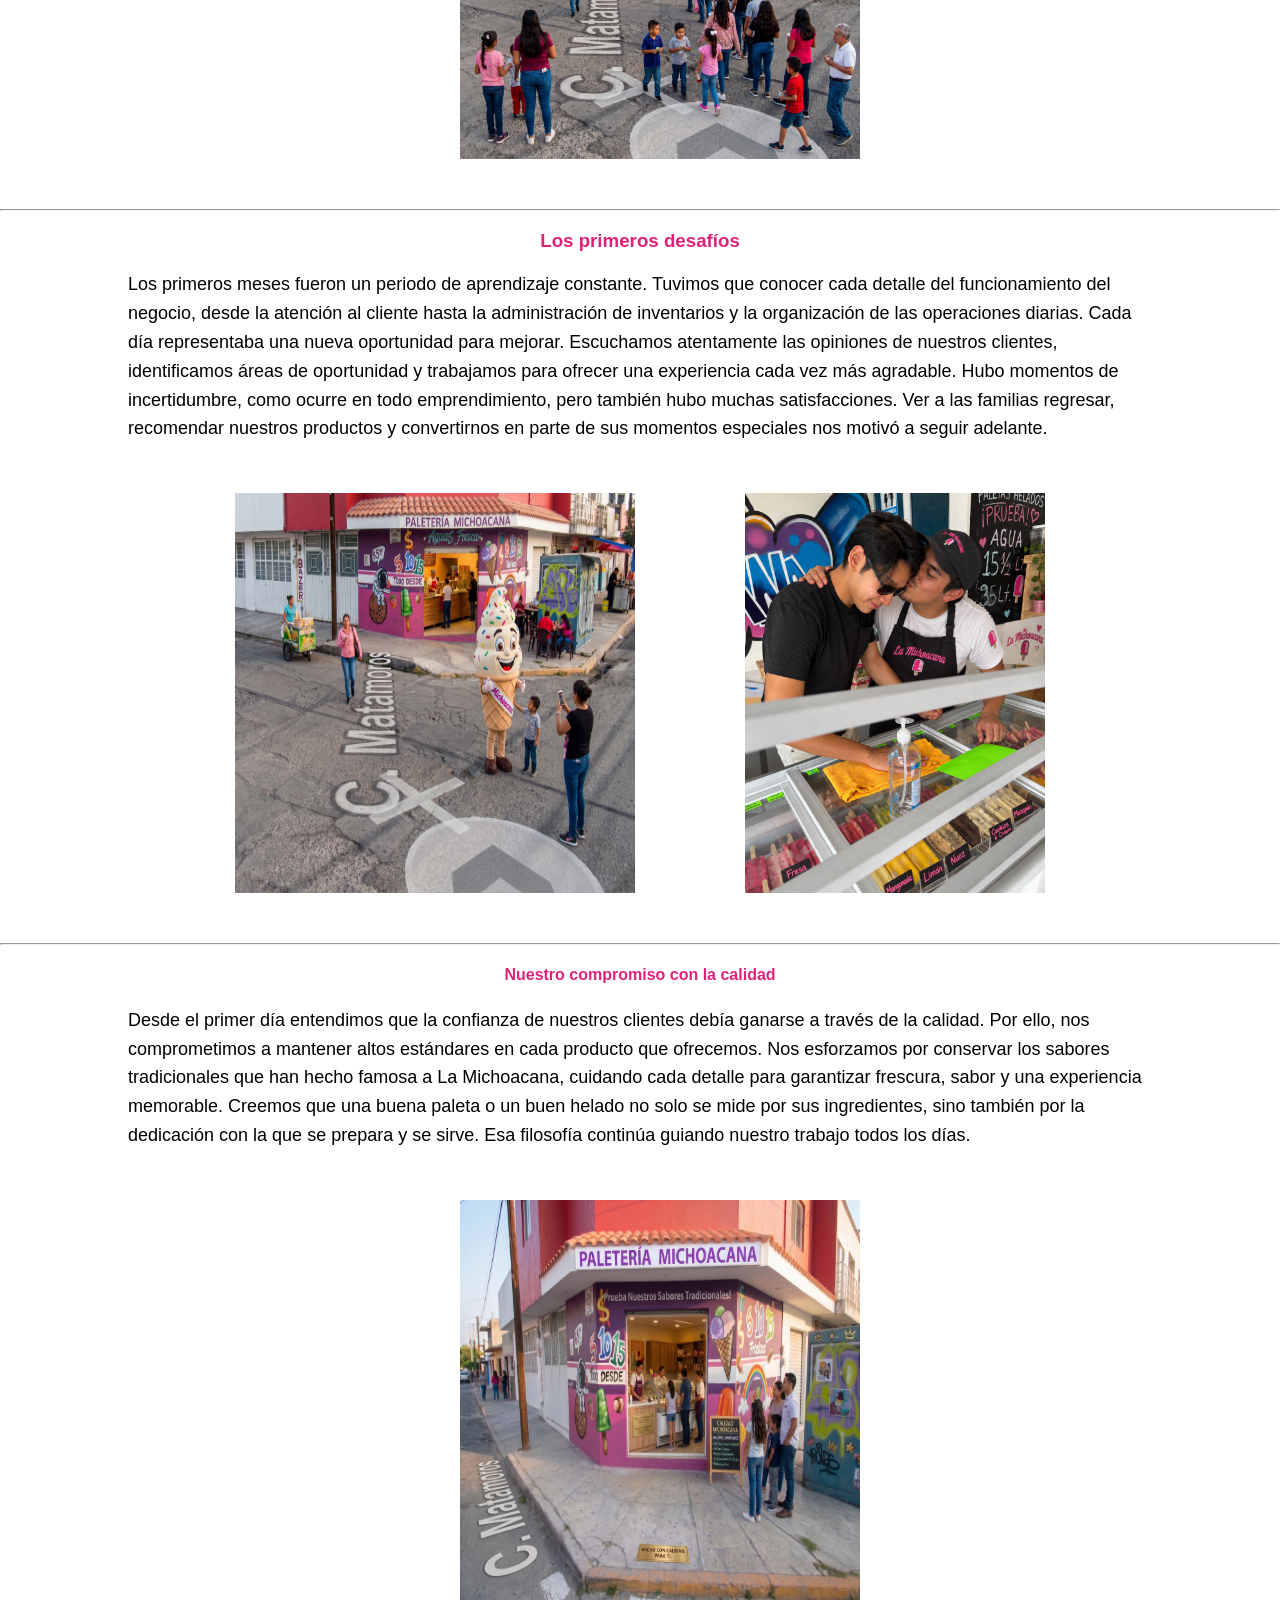
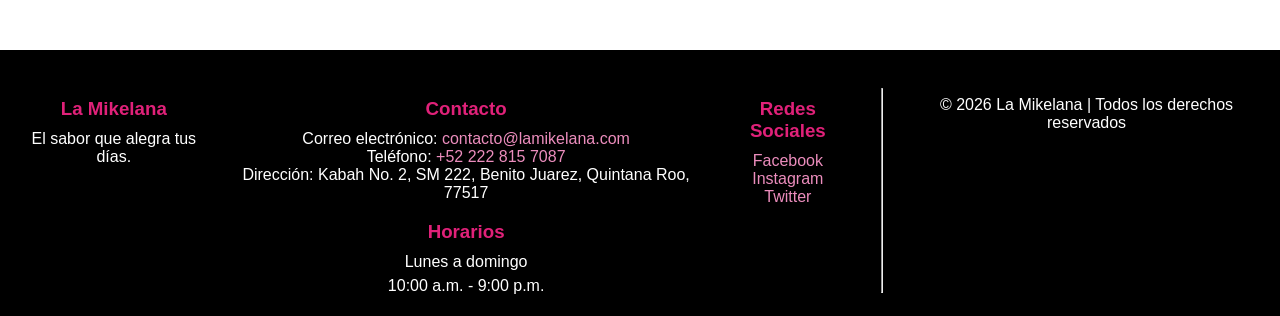
<file: lamikelada (2)/lamikelada/pages/nosotros.html>
<!DOCTYPE html>
<html lang="es">
<head>
    <meta charset="UTF-8">
    <meta name="viewport" content="width=device-width, initial-scale=1.0">
    <title>Nosotros / La Michoacana</title>

    <style>
        body {
            font-family: Arial, sans-serif;
            background-color: #FFFFFF;
            color: #000000;
            margin: 0;
            padding: 0;
        }

         /* Logo y encabezado  */
        .logo {
            position: absolute;
            top: 10px;
            width: 70px;
            display: block;
        }

        header {
            background-color: #E02179;
            color: #FFFFFF;
            padding: 25px;
            text-align: center;
        }

        nav {
            background-color: #000000;
            padding: 15px;
            text-align: center;
        }

        nav a {
            color: #FFFFFF;
            text-decoration: none;
            margin: 0 15px;
            font-size: 18px;
            font-weight: bold;
        }

        /* Títulos */
        h2, h3, h4 {
            color: #E02179;
            text-align: center;
        }

        /* Texto */
        .texto {
            width: 80%;
            margin: 0 auto;
            text-align: left;
            font-size: 18px;
            line-height: 1.6;
        }

        /* Alineacion de imagenes */
        .imagenes {
            display: flex;
            justify-content: center;
            gap: 30px;
            margin: 30px 0;
        }

        .imagenes img {
            padding: 20px;
        }

        /* Mover la segunda imagen más a la derecha */
        .imagenes img:last-child {
            margin-left: 40px; /* Ajusta este valor si quieres más separación */
        }
        /* Pie de página */
        footer {
            background-color: #000000;
            color: #FFFFFF;
            padding: 30px 20px 15px;
        }

        iframe {
            width: 100%;
        }

        .footer-contenido {
            display: flex;
            justify-content: space-around;
            gap: 30px;
            text-align: center;

        }

        .footer-contenido h3 {
            color: #E02179;
            margin-bottom: 10px;
        }

        .footer-contenido p {
            margin: 6px 0;
        }

        .footer-contenido a {
            color: #ec8dbd;
            text-decoration: none;
        }

        .copyright {
            margin-top: 25px;
            padding-top: 10px;
            text-align: center;
        }
    </style>
</head>

<body>

    <header>
        <h1>Nostros</h1>

        <a href="../index.html">
            <img src="../images/logo.png"
            alt="Logo" class="logo">
        </a>

        <nav>
            <a href="../index.html">Inicio</a>
            <a href="./nosotros.html">Nosotros</a>
            <a href="./servicios.html">Servicios</a>
            <a href="./sucursales.html">Sucursales</a>
            <a href="./contacto.html">Contacto</a>
        </nav>
    </header>

    <main>

        <!-- PRIMER TEMA -->
        <h2>El comienzo</h2>

        <div class="texto">
            <p>Nuestra historia comenzó con una idea sencilla: crear un espacio donde las personas pudieran disfrutar de los sabores que forman parte de la tradición mexicana. Como familia, siempre hemos creído en el valor del trabajo, la dedicación y el servicio a la comunidad. Durante mucho tiempo buscamos una oportunidad que nos permitiera emprender en un negocio con identidad, historia y una conexión genuina con las personas. Fue entonces cuando conocimos la posibilidad de adquirir una sucursal de La Michoacana. Desde el primer momento supimos que no se trataba únicamente de un negocio, sino de una oportunidad para formar parte de una tradición que ha acompañado a generaciones de familias mexicanas.</p>
        </div>

        <div class="imagenes">
            <img src="../images/Creacion de la paleteria.jpg" width="400" height="400">
            <img src="../images/fotonada.jpg" width="400" height="400">
        </div>
        <hr>
        
        <!-- SEGUNDO TEMA -->
        <h3>Una oportunidad especial</h3>
        <div class="texto">
            <p>Cuando nos enteramos de que una sucursal estaba disponible, decidimos investigar más sobre el proyecto. Analizamos el mercado, estudiamos las necesidades de la zona y conversamos con clientes potenciales para comprender qué era lo que más valoraban en una paletería. Lo que descubrimos fue muy claro: las personas buscaban un lugar donde encontrar productos de calidad, sabores auténticos y una atención cercana. Querían una experiencia que les recordara momentos especiales de su infancia, reuniones familiares y tardes compartidas con amigos. Después de evaluar todos los aspectos del proyecto, entendimos que esta era la oportunidad que habíamos estado esperando.</p>
        </div>
        <hr>
        <!-- TERCER TEMA -->
        <h4>La decisión de emprender</h4>

        <div class="texto">
            <p>Adquirir una sucursal de La Michoacana representó un gran reto. Fue una decisión que implicó compromiso, planeación y una importante inversión de tiempo y recursos. Sin embargo, estábamos convencidos de que con esfuerzo y dedicación podríamos construir algo especial. Como familia, nos reunimos en varias ocasiones para definir nuestros objetivos y la visión que queríamos transmitir. No solo buscábamos vender paletas, helados y aguas frescas; queríamos crear un espacio que se convirtiera en parte de la vida cotidiana de nuestra comunidad. Con esa meta en mente, decidimos dar el paso y comenzar esta nueva etapa.</p>
        </div>

        <div class="imagenes">
            <img src="../images/Paleteria llena.jpg" width="400" height="300">
        </div>
        
        <hr>    
        <!-- CUARTO TEMA -->
        <h3>Los primeros desafíos</h3>

        <div class="texto">
            <p>Los primeros meses fueron un periodo de aprendizaje constante. Tuvimos que conocer cada detalle del funcionamiento del negocio, desde la atención al cliente hasta la administración de inventarios y la organización de las operaciones diarias. Cada día representaba una nueva oportunidad para mejorar. Escuchamos atentamente las opiniones de nuestros clientes, identificamos áreas de oportunidad y trabajamos para ofrecer una experiencia cada vez más agradable. Hubo momentos de incertidumbre, como ocurre en todo emprendimiento, pero también hubo muchas satisfacciones. Ver a las familias regresar, recomendar nuestros productos y convertirnos en parte de sus momentos especiales nos motivó a seguir adelante.</p>
        </div>

        <div class="imagenes">
            <img src="../images/Fotobotarga.jpg" width="400" height="400">
            <img src="../images/ultima.jpeg" width="300" height="400">
        </div>
        <hr>    

        <!-- QUINTO TEMA -->
        <h4>Nuestro compromiso con la calidad</h4>

        <div class="texto">
            <p>Desde el primer día entendimos que la confianza de nuestros clientes debía ganarse a través de la calidad. Por ello, nos comprometimos a mantener altos estándares en cada producto que ofrecemos. Nos esforzamos por conservar los sabores tradicionales que han hecho famosa a La Michoacana, cuidando cada detalle para garantizar frescura, sabor y una experiencia memorable. Creemos que una buena paleta o un buen helado no solo se mide por sus ingredientes, sino también por la dedicación con la que se prepara y se sirve. Esa filosofía continúa guiando nuestro trabajo todos los días.</p>
        </div>

        <div class="imagenes">
            <img src="../images/Calidad.jpg" width="400" height="400">
        </div>

    </main>
    <!-- footer (falta agregar cosas) -->
    <footer>
        <section class="footer-contenido">
            <div>
                <h3>La Mikelana</h3>
                <p>El sabor que alegra tus días.</p>
            </div>

            <div>
                <h3>Contacto</h3>
                <p>
                    Correo electrónico:
                    <a href="mailto:contacto@lamikelana.com">contacto@lamikelana.com</a>
                    <br>
                    Teléfono: <a href="tel:+52 222 815 7087">+52 222 815 7087</a>
                    <br>
                    Dirección: Kabah No. 2, SM 222, Benito Juarez, Quintana Roo, 77517

                </p>

                <div>
                    <h3>Horarios</h3>
                    <p>Lunes a domingo</p>
                    <p>10:00 a.m. - 9:00 p.m.</p>
                </div>
            </div>


            <div>
                <h3>Redes Sociales</h3>
                <p>
                    <a href="https://www.facebook.com/lamikelana" target="_blank">Facebook</a>
                    <br>
                    <a href="https://www.instagram.com/lamikelana" target="_blank">Instagram</a>
                    <br>
                    <a href="https://twitter.com/lamikelana" target="_blank">Twitter</a>
                </p>
            </div>
            <hr>
            <p class="copyright">   
                © 2026 La Mikelana | Todos los derechos reservados
            </p>

        </section>
    </footer>

</body>
</html>
</file>
<file: Styles/headerfooter.css>
h1 {
    font-size: 2em;
    font-weight: bold;
    margin: 0.67em 0;
}

h2 {
    font-size: 1.5em;
    font-weight: bold;
    margin: 0.83em 0;
}

h3 {
    font-size: 1.17em;
    font-weight: bold;
    margin: 1em 0;
}

h4 {
    font-size: 1em;
    font-weight: bold;
    margin: 1.33em 0;
}

.site-header {
    background-color: #E02179;
    color: #FFFFFF;
    padding: 25px;
    text-align: center;
}

.site-header__title {
    margin: 0.67em 0;
    font-size: 2em;
    font-weight: bold;
}

.site-header__logo {
    position: absolute;
    top: 10px;
    width: 70px;
    display: block;
}

.site-header__nav {
    background-color: #000000;
    padding: 15px;
    text-align: center;
}

.site-header__link {
    color: #FFFFFF;
    text-decoration: none;
    margin: 0 15px;
    font-size: 18px;
    font-weight: bold;
}

.site-header__link:hover {
    color: #E02179;
}

.site-footer {
    background-color: #000000;
    color: #FFFFFF;
    padding: 30px 20px 15px;
}

.site-footer__content {
    display: flex;
    justify-content: space-around;
    gap: 30px;
    text-align: center;
}

.site-footer__title {
    color: #E02179;
    margin-top: 1em;
    margin-bottom: 10px;
    font-size: 1.17em;
    font-weight: bold;
}

.site-footer__text {
    margin: 6px 0;
}

.site-footer__link {
    color: #ec8dbd;
    text-decoration: none;
}

.site-footer__copyright {
    margin-top: 25px;
    padding-top: 10px;
    text-align: center;
}
</file>
<file: Styles/style.css>
body {
    font-family: Arial, sans-serif;
    background-color: #FFFFFF;
    color: #000000;
    margin: 0;
    padding: 0;
}

.home-hero {
    position: relative;
    width: 100%;
}

.home-hero__image {
    width: 100%;
    height: 500px;
    object-fit: cover;
    display: block;
}

.home-hero__content {
    position: absolute;
    top: 50%;
    left: 50%;
    transform: translate(-50%, -50%);
    text-align: center;
    color: black;
}

.home-hero__title {
    font-size: 50px;
    font-weight: bold;
    margin: 0;
}

.home-hero__subtitle {
    font-size: 25px;
    margin-top: 10px;
    text-transform: uppercase;
}

.products__grid {
    display: grid;
    grid-template-columns: repeat(3, 1fr);
    gap: 30px;
    padding-bottom: 31px;
}

.product-card__image {
    width: 100%;
    height: 350px;
    object-fit: cover;
}

.products__title {
    display: block;
    text-transform: uppercase;
    text-align: center;
    padding: 25px;
}

.home-about {
    position: relative;
    width: 100%;
}

.home-about__image {
    filter: blur(7px);
    width: 100%;
    height: fit-content;
}

.home-about__title {
    font-size: 50px;
    font-weight: bold;
    padding: 25px;
    margin: 0;
}

.home-about__content {
    position: absolute;
    top: 50%;
    left: 50%;
    transform: translate(-50%, -50%);
    width: 80%;
    max-width: 900px;
    text-align: center;
    color: white;
}

.home-about__text {
    font-size: 25px;
    margin-top: 10px;
}
</file>
<file: lamikelada (2)/lamikelada/style.css>
body {
    font-family: Arial, sans-serif;
    background-color: #FFFFFF;
    color: #000000;
    margin: 0;
    padding: 0;
}

.logo {
    position: absolute;
    top: 10px;
    width: 70px;
    display: block;
}

.nav-header {
    background-color: #E02179;
    color: #FFFFFF;
    padding: 25px;
    text-align: center;
}

nav {
    background-color: #000000;
    padding: 15px;
    text-align: center;
}

nav a {
    color: #FFFFFF;
    text-decoration: none;
    margin: 0 15px;
    font-size: 18px;
    font-weight: bold;
}

nav a:hover {
    color: #E02179;
}

.hero-banner {
    position: relative;
    width: 100%;
}

.hero-banner img {
    width: 100%;
    height: 500px;
    object-fit: cover;
    display: block;
}

.hero-content {
    position: absolute;
    top: 50%;
    left: 50%;
    transform: translate(-50%, -50%);
    text-align: center;
    color: black;
}

.hero-content h2 {
    font-size: 50px;
    font-weight: bold;
    margin: 0;
}

.hero-content p {
    font-size: 25px;
    margin-top: 10px;
    text-transform: uppercase;
}

.cards-container {
    display: grid;
    grid-template-columns: repeat(3, 1fr);
    gap: 30px;
    padding-bottom: 31px;
}

.card img {
    width: 100%;
    height: 350px;
    object-fit: cover;
}

#productos h2 {
    display: block;
    text-transform: uppercase;
    text-align: center;
    padding: 25px;
}

.banner {
    position: relative;
    width: 100%;
}

.banner img {
    filter: blur(7px);
    width: 100%;
    height: fit-content;
}

.banner-text h3 {
    font-size: 50px;
    font-weight: bold;
    padding: 25px;
    margin: 0;
}

.banner-text {
    position: absolute;
    top: 50%;
    left: 50%;
    transform: translate(-50%, -50%);
    width: 80%;
    max-width: 900px;
    text-align: center;
    color: white;
}

.banner-text p {
    font-size: 25px;
    margin-top: 10px;
}

footer {
    background-color: #000000;
    color: #FFFFFF;
    text-align: center;
    padding: 15px;
    margin-top: 40px;
}

.footer-contenido {
    display: flex;
    justify-content: space-around;
    gap: 30px;
    text-align: center;
}

.footer-contenido h3 {
    color: #E02179;
    margin-bottom: 10px;
}

.footer-contenido p {
    margin: 6px 0;
}

.footer-contenido a {
    color: #ec8dbd;
    text-decoration: none;
}

.copyright {
    margin-top: 25px;
    padding-top: 10px;
    text-align: center;
}
</file>
<file: Styles/contacto.css>
/*  General */
body {
    font-family: Arial, sans-serif;
    background-color: #FFFFFF;
    color: #000000;
    margin: 0;
    padding: 0;
}

/* Encabezado */
.encabezado {
    background-color: #E02179;
    color: #FFFFFF;
    padding: 25px;
    text-align: center;
}

.logo {
    position: absolute;
    top: 10px;
    left: 15px;
    width: 70px;
    display: block;
}

.encabezado__presentacion {
    padding: 20px 10px;
}

.encabezado__presentacion h1 {
    margin-bottom: 10px;
}

.encabezado__presentacion p {
    margin: 0 auto;
    max-width: 650px;
    line-height: 1.6;
}

/* Navegación */
.navegacion {
    background-color: #000000;
    padding: 15px;
    text-align: center;
}

.navegacion a {
    color: #FFFFFF;
    text-decoration: none;
    margin: 0 15px;
    font-size: 18px;
    font-weight: bold;
    transition: color 0.3s;
}

.navegacion a:hover {
    color: #E02179;
}

/* Principal Flexbox */
.contenido {
    display: flex;
    flex-direction: row;
    justify-content: space-between;
    align-items: center;
    gap: 40px;
    max-width: 1100px;
    margin: 40px auto;
    padding: 20px;
}

/* Formulario */
.pedido {
    flex: 1;
    min-width: 0;
    padding: 25px;
    background-color: #FFFFFF;
    border: 2px solid #E02179;
    border-radius: 12px;
    box-shadow: 0 4px 12px rgba(0, 0, 0, 0.08);
}

.pedido__titulo,
.pedido__subtitulo {
    color: #E02179;
}

.pedido__titulo {
    margin-top: 0;
    text-align: center;
}

.pedido__formulario {
    display: flex;
    flex-direction: column;
    gap: 10px;
}

.pedido__formulario > label {
    font-weight: bold;
    margin-top: 8px;
}

.pedido__formulario input[type="text"],
.pedido__formulario input[type="tel"],
.pedido__formulario textarea {
    width: 100%;
    box-sizing: border-box;
    padding: 11px;
    border: 1px solid #CCCCCC;
    border-radius: 6px;
    font-family: Arial, sans-serif;
    font-size: 15px;
}

.pedido__formulario input:focus,
.pedido__formulario textarea:focus {
    outline: 2px solid #E02179;
    border-color: #E02179;
}

/* Opciones del pedido */
.pedido__opciones {
    border: 1px solid #E02179;
    border-radius: 8px;
    padding: 15px;
    margin: 10px 0;
}

.pedido__subtitulo {
    font-weight: bold;
    padding: 0 8px;
}

.pedido__opcion {
    display: flex;
    align-items: center;
    gap: 10px;
    margin: 12px 0;
}

.pedido__opcion input[type="checkbox"] {
    width: 18px;
    height: 18px;
    accent-color: #E02179;
    cursor: pointer;
}

.pedido__opcion label {
    cursor: pointer;
}

/* Botón */
.boton {
    background-color: #E02179;
    color: #FFFFFF;
    padding: 12px 18px;
    text-decoration: none;
    font-size: 15px;
    font-weight: bold;
    cursor: pointer;
    border: 1px solid #000000;
    border-radius: 6px;
    margin-top: 10px;
    transition: background-color 0.3s, border-color 0.3s;
}

.boton:hover {
    background-color: #000000;
    border-color: #E02179;
}

/* Imagen  */
.informacion {
    flex: 1;
    min-width: 0;
    display: flex;
    justify-content: center;
    align-items: center;
}

.informacion__imagen,
#img-ass {
    display: block;
    width: 100%;
    max-width: 350px;
    height: auto;
    object-fit: cover;
    border-radius: 12px;
    box-shadow: 0 4px 12px rgba(0, 0, 0, 0.15);
}

/* Elementos que pueden utilizarse en otras secciones */
.caja-filtros,
.sucursal {
    background-color: #FFFFFF;
    padding: 15px;
    border: 2px solid #E02179;
    margin-bottom: 15px;
}

h2,
h3,
h4 {
    color: #E02179;
}

/* Pie de página */
.pie-pagina {
    background-color: #000000;
    color: #FFFFFF;
    padding: 30px 20px 15px;
}

.footer-contenido {
    display: flex;
    justify-content: space-around;
    align-items: flex-start;
    gap: 30px;
    text-align: center;
    flex-wrap: wrap;
}

.footer-contenido__columna {
    flex: 1;
    min-width: 200px;
}

.footer-contenido h3 {
    color: #E02179;
    margin-bottom: 10px;
}

.footer-contenido p {
    margin: 6px 0;
    line-height: 1.6;
}

.footer-contenido a {
    color: #EC8DBD;
    text-decoration: none;
}

.footer-contenido a:hover {
    color: #FFFFFF;
    text-decoration: underline;
}

.copyright {
    margin-top: 25px;
    padding-top: 10px;
    text-align: center;
}
</file>
<file: Styles/nosotros.css>
body {
    font-family: Arial, sans-serif;
    background-color: #FFFFFF;
    color: #000000;
    margin: 0;
    padding: 0;
}

/* Títulos */
h2, h3, h4 {
    color: #E02179;
    text-align: center;
}

/* Texto */
.about-page__text {
    width: 80%;
    margin: 0 auto;
    text-align: left;
    font-size: 18px;
    line-height: 1.6;
}

/* Alineacion de imagenes */
.about-page__gallery {
    display: flex;
    justify-content: center;
    gap: 30px;
    margin: 30px 0;
}

.about-page__image {
    padding: 20px;
}

/* Mover la segunda imagen más a la derecha */
.about-page__image:last-child {
    margin-left: 40px;
}
</file>
